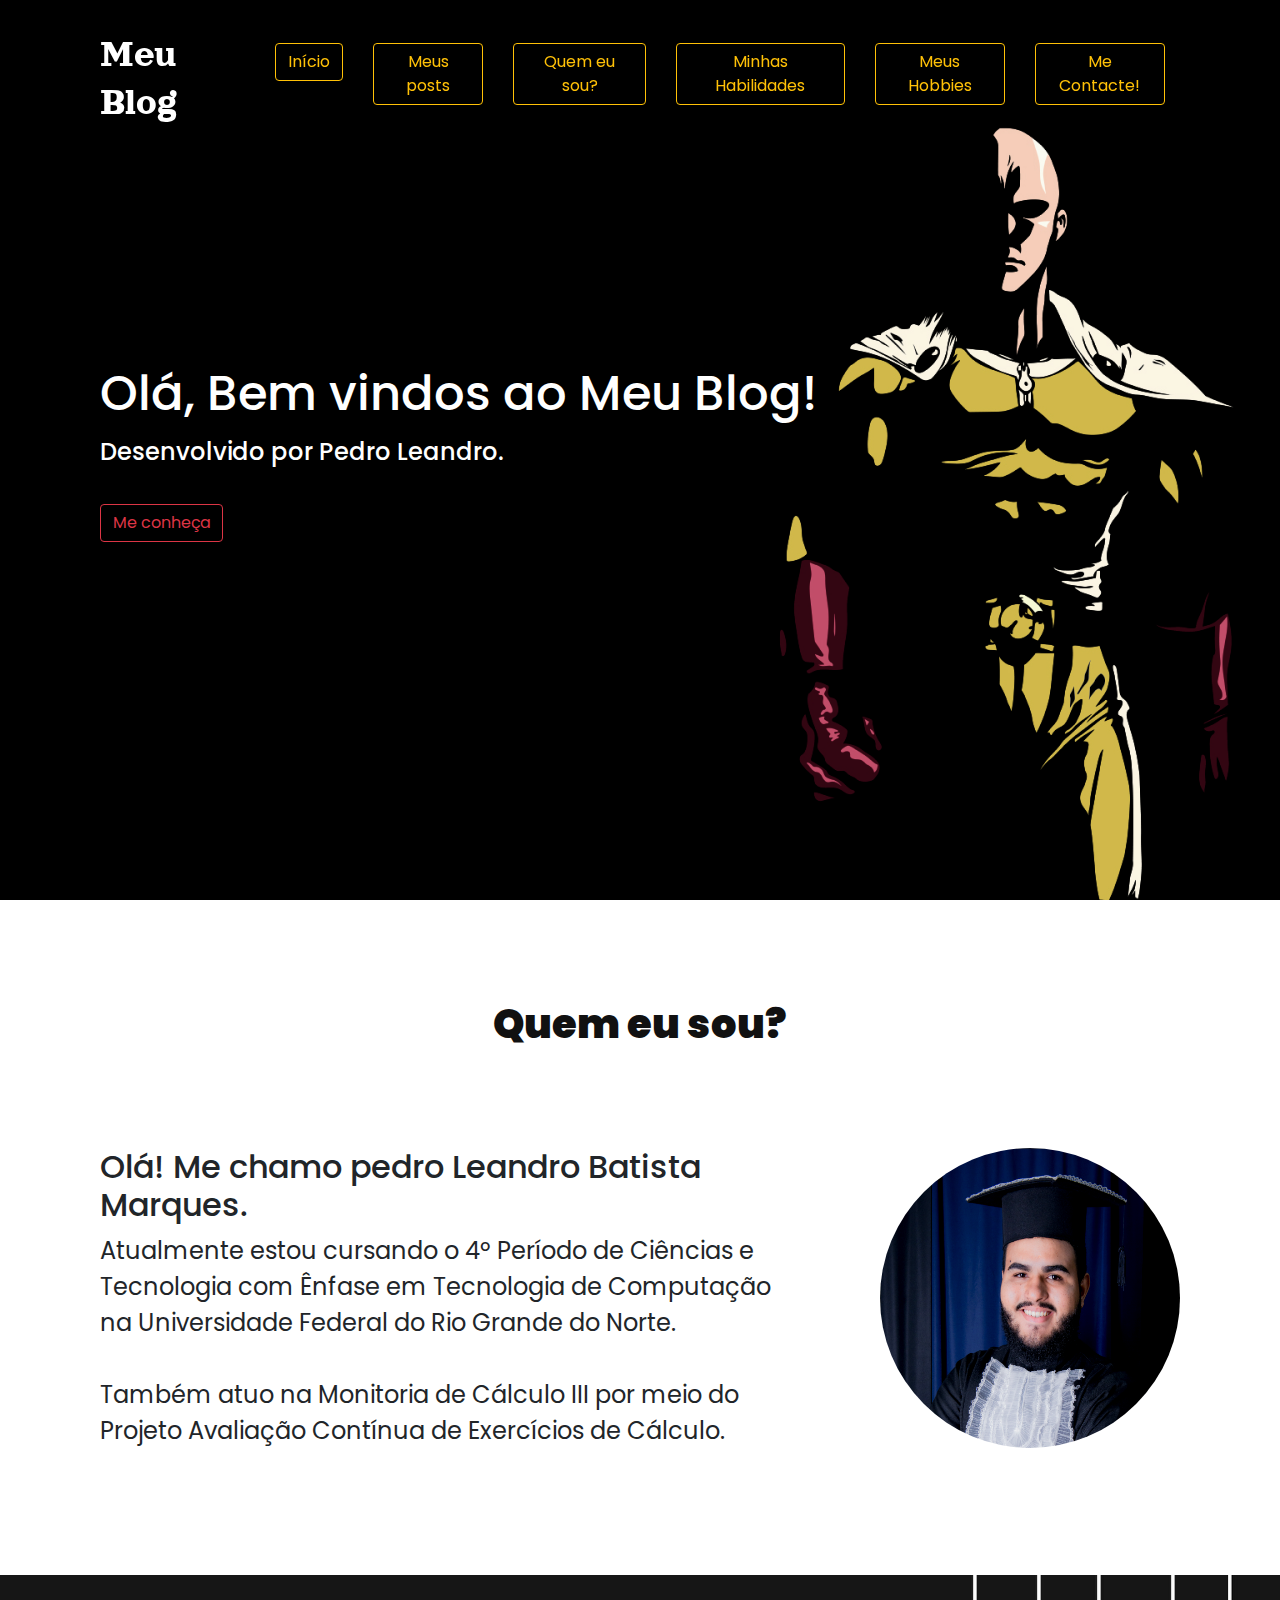
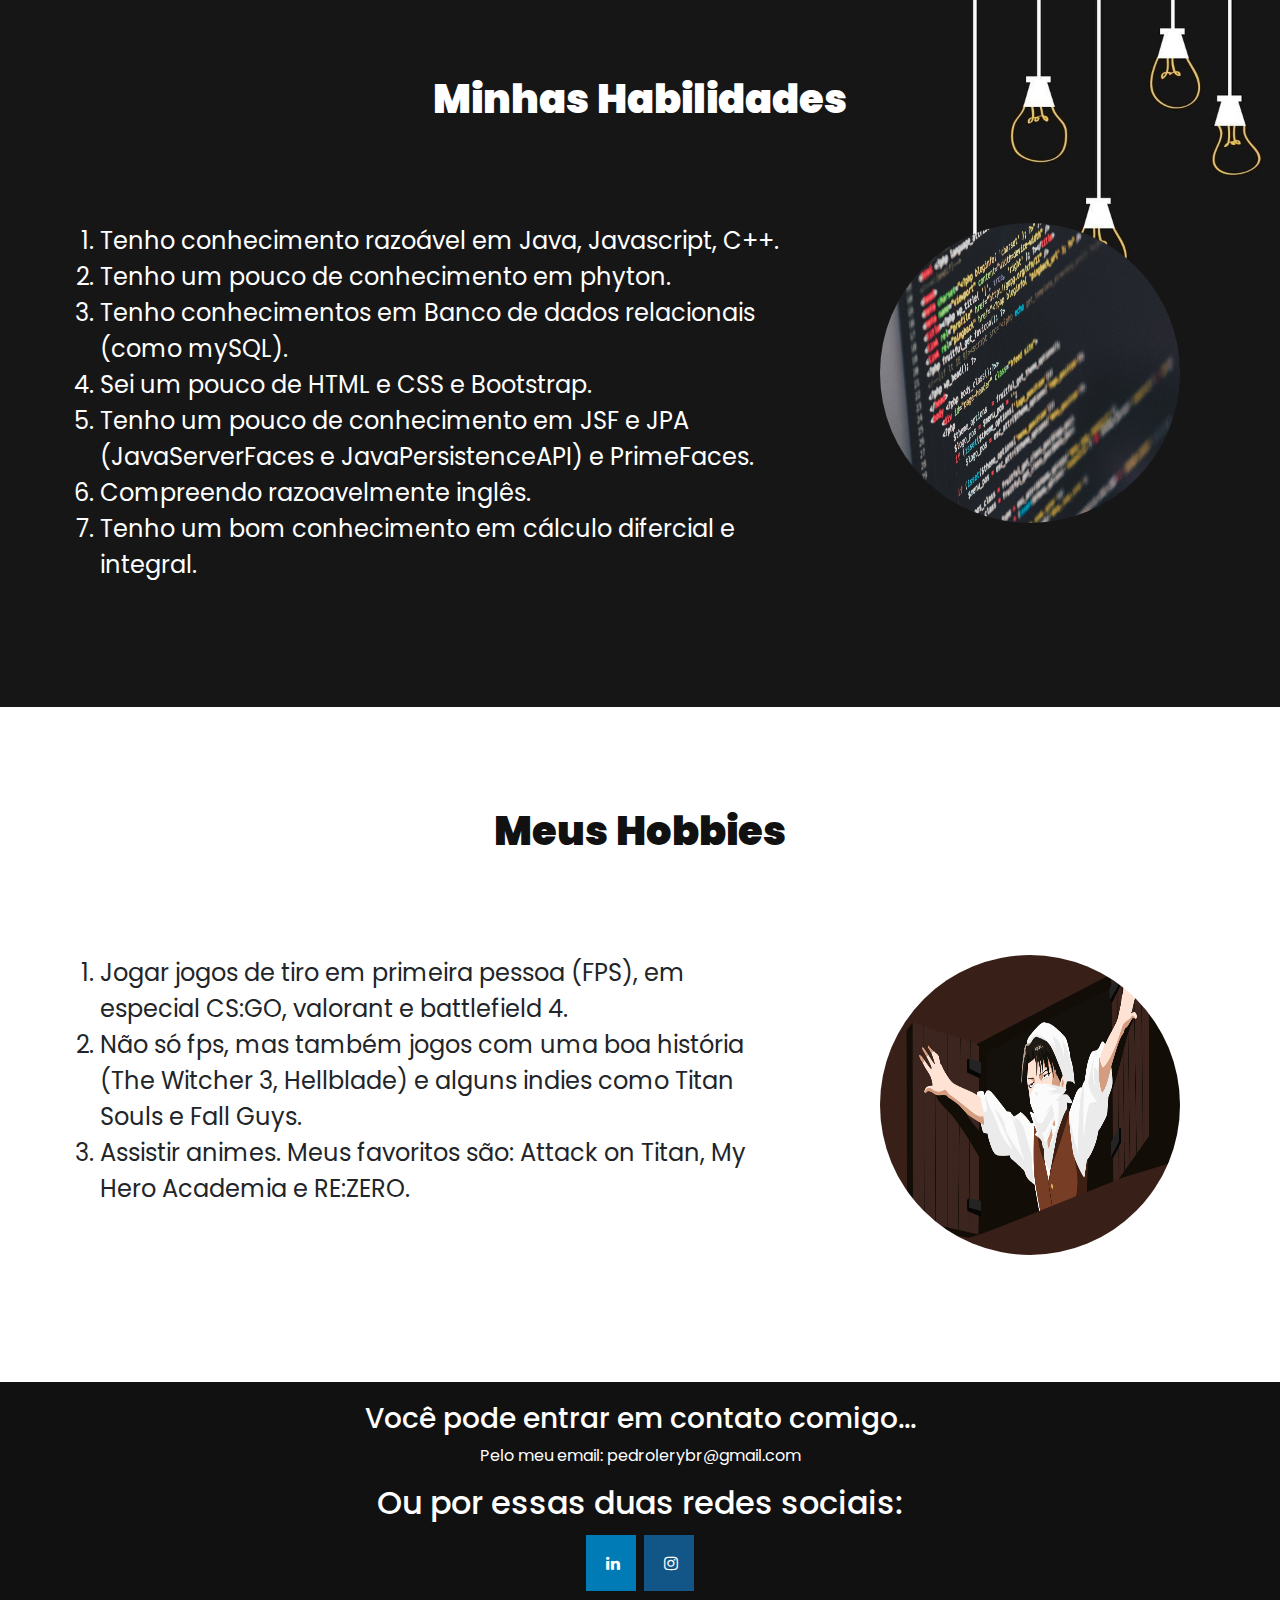
<file: index.html>
<!DOCTYPE html>
<html lang="pt-br">
<head>
    <meta charset="UTF-8">
    <meta http-equiv="X-UA-Compatible" content="IE=edge">
    <meta name="viewport" content="width=device-width, initial-scale=1.0">
    
    <link rel = "stylesheet" type = "text/css" href = "main.css"/>

    <link rel="preconnect" href="https://fonts.gstatic.com">
    <link href="https://fonts.googleapis.com/css2?family=Poppins:wght@200;300;400;500;600;700;800;900&display=swap" rel="stylesheet">
    <link href="https://fonts.googleapis.com/css2?family=Orelega+One&display=swap" rel="stylesheet">

    <link rel="stylesheet" href="https://maxcdn.bootstrapcdn.com/bootstrap/4.5.2/css/bootstrap.min.css">
    <script src="https://ajax.googleapis.com/ajax/libs/jquery/3.5.1/jquery.min.js"></script>
    <script src="https://cdnjs.cloudflare.com/ajax/libs/popper.js/1.16.0/umd/popper.min.js"></script>
    <script src="https://maxcdn.bootstrapcdn.com/bootstrap/4.5.2/js/bootstrap.min.js"></script>

    <link rel="stylesheet" href="https://cdnjs.cloudflare.com/ajax/libs/font-awesome/4.7.0/css/font-awesome.min.css">

    <title>Meu blog</title>
</head>

<body>
    <header>
        <a name = "inicio"></a>
        
        <div class = "headerDiv">
            <h1 id = "logo">Meu Blog</h1>
            <ul>
                <li><a href = "#inicio"><button type="button" class="btn btn-outline-warning">Início</button></a></li>
                <li><a href = "posts.html"><button type="button" class="btn btn-outline-warning">Meus posts</button></a></li>
                <li><a href = "#quemEuSou"><button type="button" class="btn btn-outline-warning">Quem eu sou?</button></a></li>
                <li><a href = "#minhasHabilidades"><button type="button" class="btn btn-outline-warning">Minhas Habilidades</button></a></li>
                <li><a href = "#meusHobbies"><button type="button" class="btn btn-outline-warning">Meus Hobbies</button></a></li>
                <li><a href = "#contact"><button type="button" class="btn btn-outline-warning">Me Contacte!</button></a></li>
            </ul>
        </div>
    </header>

    <section class = "initial">
        <div class="initialText">
            <h1>Olá, Bem vindos ao Meu Blog!</h1>
            <h2>Desenvolvido por Pedro Leandro.</h2>
            <a href = "#quemEuSou">
                <button type="button" class="btn btn-outline-danger">Me conheça</button>
            </a>
        </div>
    </section>
    
    <a name = "quemEuSou">
        <section class = "description">
            <div class="heading">
                <h1>Quem eu sou?</h1>
            </div>
    
            <div class="content">
                <div class="contentText">
                    <h2>
                        Olá! Me chamo pedro Leandro Batista Marques.
                    </h2>
    
                    <p>
                        Atualmente estou cursando o 4º Período de Ciências e Tecnologia com Ênfase 
                        em Tecnologia de Computação na Universidade Federal do Rio Grande do Norte.
                        <br/><br/>
                        Também atuo na Monitoria de Cálculo III por meio do Projeto Avaliação 
                        Contínua de Exercícios de Cálculo.
                    </p>
                </div>
    
                <div class="contentBoxImg">
                    <img src="imagens/eu.png" title = "este sou eu">
                </div>
            </div>
        </section>
    </a>
    
    <a name = "minhasHabilidades">
        <section class = "habilities">
            <div class="heading">
                <h1>Minhas Habilidades</h1>
            </div>
    
            <div class="content">
                <div class="contentText">
                    <ol>
                        <li> Tenho conhecimento razoável em Java, Javascript, C++. </li>
                        <li> Tenho um pouco de conhecimento em phyton. </li>
                        <li> Tenho conhecimentos em Banco de dados relacionais (como mySQL).</li>
                        <li> Sei um pouco de HTML e CSS e Bootstrap. </li>
                        <li> Tenho um pouco de conhecimento em JSF e JPA (JavaServerFaces e JavaPersistenceAPI) e PrimeFaces. </li>
                        <li> Compreendo razoavelmente inglês. </li>
                        <li> Tenho um bom conhecimento em cálculo difercial e integral.</li>
                    </ol>
                </div>
    
                <div class="contentBoxImg">
                    <img src="imagens/code.jpg" title = "codigos">
                </div>
            </div>
        </section>
    </a>

    <a name = "meusHobbies">
        <section class = "hobby">
            <div class="rectangle">
                <div class="heading">
                    <h1>Meus Hobbies</h1>
                </div>
        
                <div class="content">
                    <div class="contentText">
                        <ol>
                            <li> Jogar jogos de tiro em primeira pessoa (FPS), em especial CS:GO, valorant e battlefield 4. </li>
                            <li> Não só fps, mas também jogos com uma boa história (The Witcher 3, Hellblade) e alguns indies como Titan Souls e Fall Guys.</li>
                            <li> Assistir animes. Meus favoritos são: Attack on Titan, My Hero Academia e RE:ZERO.</li>
                        </ol>
                    </div>
        
                    <div class="contentBoxImg">
                        <span><img src="imagens/levi.png" title = "Levi Ackerman, personagem de Attack on Titan"></span>
                    </div>
                </div>
            </div>
        </section>
    </a>

    <a name = "contact">
        <footer>
            <div class="foot">
                <h3>Você pode entrar em contato comigo... </h3>
                <p>Pelo meu email: pedrolerybr@gmail.com</p>
                <h2>Ou por essas duas redes sociais:</h2>

                <a href="http://www.linkedin.com/in/pelean2812" target = "_blank" class = "fa fa-linkedin"></a>
                <a href="http://www.instagram.com/pelean2812/" target = "_blank" class = "fa fa-instagram"></a>

            </div>
        </footer>
    </a>

    <script src = "script.js"></script>
</body>
</html>
</file>
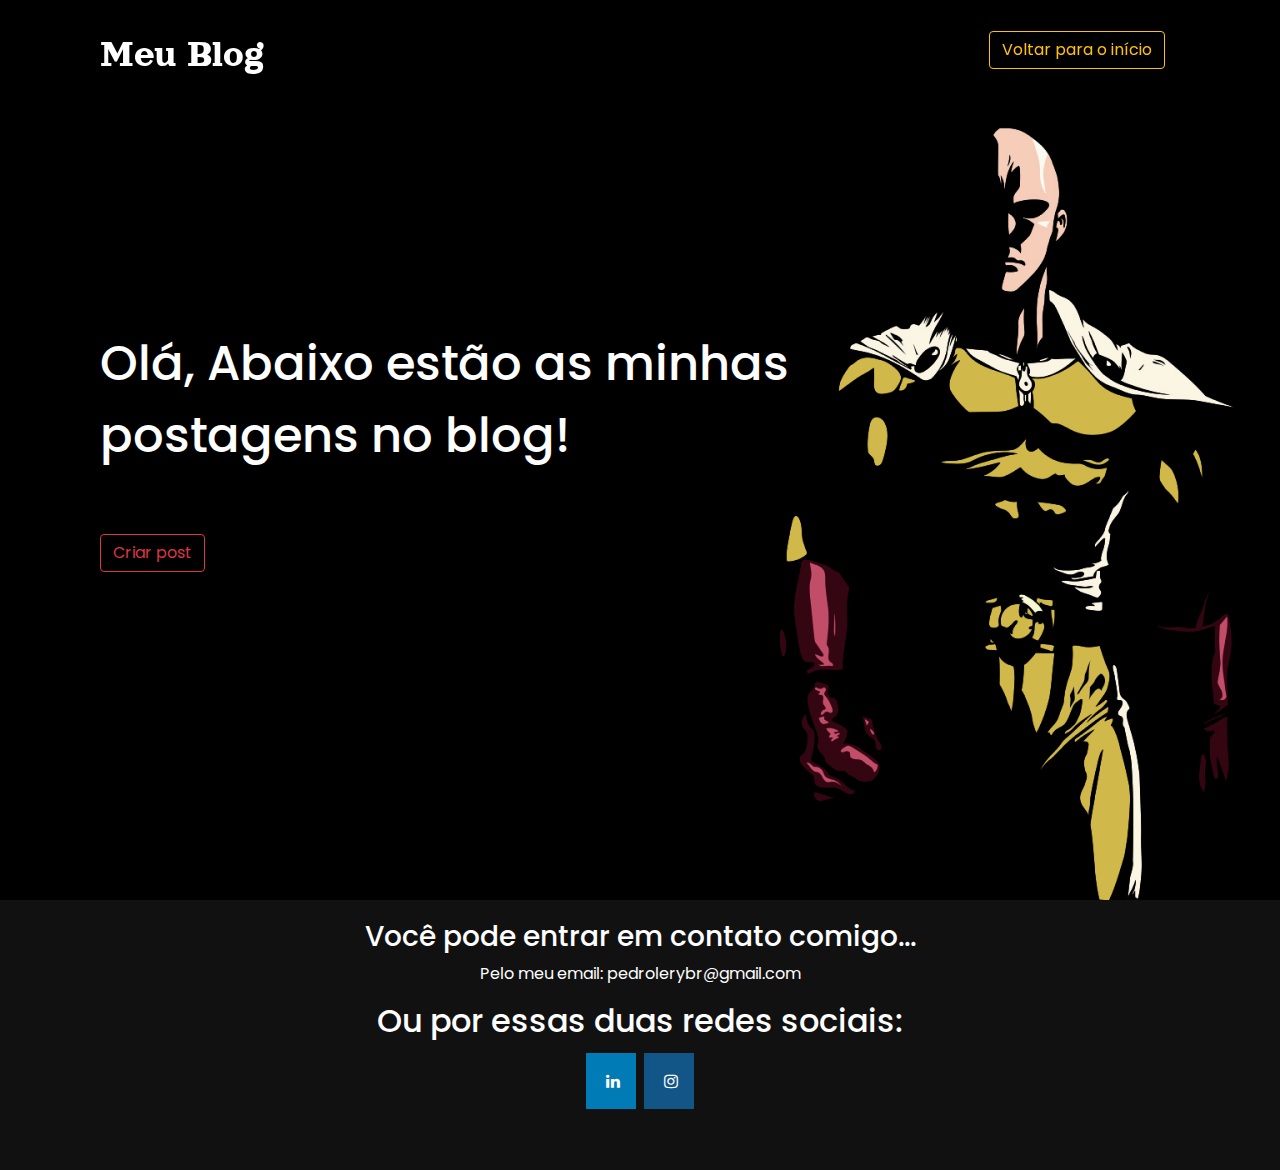
<file: posts.html>
<!DOCTYPE html>
<html lang="pt-br">
<head>
    <meta charset="UTF-8">
    <meta http-equiv="X-UA-Compatible" content="IE=edge">
    <meta name="viewport" content="width=device-width, initial-scale=1.0">
    
    <link rel = "stylesheet" type = "text/css" href = "main.css"/>

    <link rel="preconnect" href="https://fonts.gstatic.com">
    <link href="https://fonts.googleapis.com/css2?family=Poppins:wght@200;300;400;500;600;700;800;900&display=swap" rel="stylesheet">
    <link href="https://fonts.googleapis.com/css2?family=Orelega+One&display=swap" rel="stylesheet">

    <link rel="stylesheet" href="https://maxcdn.bootstrapcdn.com/bootstrap/4.5.2/css/bootstrap.min.css">
    <script src="https://ajax.googleapis.com/ajax/libs/jquery/3.5.1/jquery.min.js"></script>
    <script src="https://cdnjs.cloudflare.com/ajax/libs/popper.js/1.16.0/umd/popper.min.js"></script>
    <script src="https://maxcdn.bootstrapcdn.com/bootstrap/4.5.2/js/bootstrap.min.js"></script>

    <link rel="stylesheet" href="https://cdnjs.cloudflare.com/ajax/libs/font-awesome/4.7.0/css/font-awesome.min.css">

    <title>Meu blog</title>
</head>

<body>
    <header>
        <a name = "inicio"></a>
        
        <div class = "headerDiv">
            <h1 id = "logo">Meu Blog</h1>
            <ul>
                <li><a href = "index.html"><button type="button" class="btn btn-outline-warning">Voltar para o início </button></a></li>
            </ul>
        </div>
    </header>

    <section class = "initial">
        <div class="initialText">
            <h1>Olá, Abaixo estão as minhas <br/>postagens no blog!</h1>
            <br>
            <button type="button" class="btn btn-outline-danger" data-toggle="modal" data-target="#exampleModalCenter">Criar post</button>
        </div>
    </section>
  
    
    <div class="modal fade" id="exampleModalCenter" tabindex="-1" role="dialog" aria-labelledby="exampleModalCenterTitle" aria-hidden="true">
        <div class="modal-dialog modal-dialog-centered" role="document">
      <div class="modal-content">
        <div class="modal-header">
          <h5 class="modal-title" id="exampleModalCenterTitle">Adicione um título e o conteúdo do seu post</h5>
          <button type="button" class="close" data-dismiss="modal" aria-label="Close">
            <span aria-hidden="true">&times;</span>
          </button>
        </div>
        <div class="modal-body">
            <form>
                <div class="form-group">
                  <label for="postTitle">Título do post</label>
                  <input type="text" class="form-control" id="postTitle" placeholder="Insira o título da sua postagem">
                </div>
                <div class="form-group">
                  <label for="postContent">Conteúdo do Post</label>
                  <input type="text" class="form-control" id="postContent" placeholder="Insira aqui o conteúdo da postagem">
                </div>
                <button id = "newPost" type="submit" class="btn btn-primary">Criar post</button>
              </form>
        </div>

        <div class="modal-footer">
          <button type="button" class="btn btn-danger" data-dismiss="modal">Cancelar</button>
        </div>
      </div>
    </div>
  </div>

    <a name = "contact">
        <footer>
            <div class="foot">
                <h3>Você pode entrar em contato comigo... </h3>
                <p>Pelo meu email: pedrolerybr@gmail.com</p>
                <h2>Ou por essas duas redes sociais:</h2>

                <a href="http://www.linkedin.com/in/pelean2812" target = "_blank" class = "fa fa-linkedin"></a>
                <a href="http://www.instagram.com/pelean2812/" target = "_blank" class = "fa fa-instagram"></a>
            </div>
        </footer>
    </a>
    <script src = "script.js"></script>
</body>
</html>
</file>
<file: main.css>
*{
    margin: 0;
    padding: 0;
    box-sizing: border-box;
    font-family: 'Poppins', sans-serif;
}

.initial{
    position: relative;
    min-height: 100vh;
    background: url(imagens/saitama.jpg);
    background-size: cover;
    background-position: right;
    display: flex;
    justify-content: space-between;
    align-items: center;
}

section{
    padding: 100px;    
}

.initial h1{
    font-size: 3em;
    font-weight: 500;
    line-height: 1.5em;
    color: white;
}

.initial h2{
    font-size: 1.5em;
    font-weight: 500;
    color: white;
}

.initial button{
    margin-top: 30px;
}

.headerDiv{
    position: fixed;
    top: 0;
    left: 0;
    width: 100%;
    padding: 30px 100px;
    z-index: 1000;
    display: flex;
    justify-content: space-between;
    align-items: center;
    transition: 0.25s;
}

.whiteNav .headerDiv{
    background: rgba(255,255,255,0.9);
    padding: 10px 100px;
    box-shadow: 0px 5px 20px rgba(0,0,0,0.2);
}

.whiteNav .headerDiv #logo, .whiteNav .headerDiv ul li a{
    color: #111;
}

#logo{
    font-family: 'Orelega One', cursive;
    color: white; 
}

.headerDiv ul{
    position: relative;
    display: flex;
}

.headerDiv ul li{
    position: relative;
    list-style: none;
}

.headerDiv ul li a{
    position: relative; 
    display: inline-block;
    margin: 0px 15px;
    color: white; 
    text-decoration: none;
}

.description{
    min-height: 75vh;
}

img{
    width: 300px;
    height: 300px;
    border-radius: 100%;
}

.heading{
    width: 100%;
    text-align: center;
    margin-bottom: 100px;
    color: #111;
}

.heading h1{
    font-weight: 900;
}

.content{
    display: flex;
    justify-content: space-between;
}

.contentText{
    font-size: 24px;
    margin-bottom: 8px;
    padding-right: 100px;
    text-justify: auto;
}

.habilities{
    background: url(imagens/luz.jpg);
    background-size: cover;
    background-position: right;
    min-height: 75vh;
}

.habilities .heading, .habilities .contentText{
    color: white;
    align-items: left;
    text-justify: auto;
}

.hobby{
    background-size: cover;
    background-position: right;
    min-height: 75vh;
}

.foot{
    padding-top: 20px;
    background: #111;
    color: white;
    min-height: 30vh;
    text-align: center;
}

.foot a:hover{
    text-decoration: none;
    color: white;
}

.fa {
    padding: 20px;
    font-size: 30px;
    width: 50px;
    text-align: center;
    text-decoration: none;
    margin: 5px 2px;
  }
  
.fa:hover {
    opacity: 0.7;
}

.fa-instagram {
    background: #125688;
    color: white;
}

.fa-linkedin {
    background: #007bb5;
    color: white;
}
</file>
